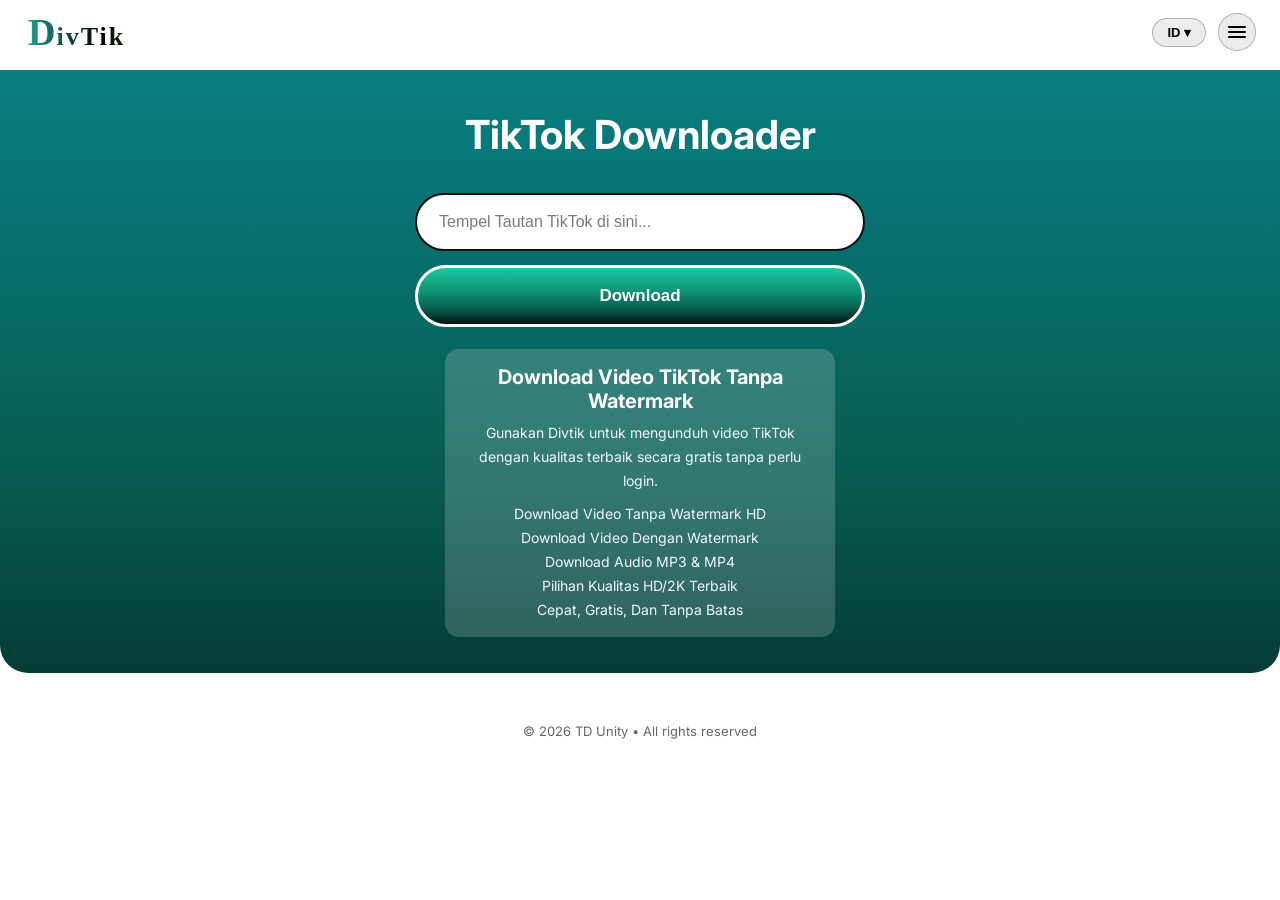
<file: index.html>
<!DOCTYPE html><html lang="id-ID"><head><meta charset="UTF-8" />
<meta name="viewport" content="width=device-width, initial-scale=1.0, maximum-scale=1.0, user-scalable=no" />
<title>TikTok Downloader - Divdown</title><meta name="description" content="Download video TikTok tanpa watermark gratis dalam kualitas HD, Full HD, 2K, dan 4K. Divdown mendukung unduhan video, MP3, dan MP4 tanpa login, cepat, aman, dan tanpa batas."><link rel="canonical" href="https://tt.divdown.net/"><link href="https://fonts.googleapis.com/css2?family=Inter:wght@400;600&display=swap" rel="stylesheet" /><link rel="stylesheet" href="https://cdnjs.cloudflare.com/ajax/libs/font-awesome/6.5.0/css/all.min.css" crossorigin="anonymous" referrerpolicy="no-referrer" /><link rel="stylesheet" href="style.css?v=1.0.0"></head><body>

<header class="top-navbar">
<div class="navbar-brand"><span>DivTik</span></div><div class="nav-right"><button class="lang-btn">ID ▾</button><button class="menu-btn"><span></span><span></span><span></span></button></div></header>

  <div class="main-area"><h1>TikTok Downloader</h1><div class="search-container"><input type="text" id="urlInput" placeholder="Tempel Tautan TikTok di sini..." required /><button type="button" id="downloadBtn">Download</button></div><div class="result" id="result"></div><div class="feature-box"><h2>Download Video TikTok Tanpa Watermark</h2><p>Gunakan Divtik untuk mengunduh video TikTok dengan kualitas terbaik secara gratis tanpa perlu login.</p><ul><li>Download Video Tanpa Watermark HD</li><li>Download Video Dengan Watermark</li><li>Download Audio MP3 &amp; MP4</li><li>Pilihan Kualitas HD/2K Terbaik</li><li>Cepat, Gratis, Dan Tanpa Batas</li></ul></div></div><footer>&copy; 2026 TD Unity &bull; All rights reserved</footer><div id="homePopup" class="home-popup"><div class="popup-box"><h3>Jelajahi Rumah Utama Divtik?</h3><button onclick="closeHomePopup()">No</button><button onclick="goHome()">Yes</button></div></div><script src="app.js"></script></body></html>
</file>
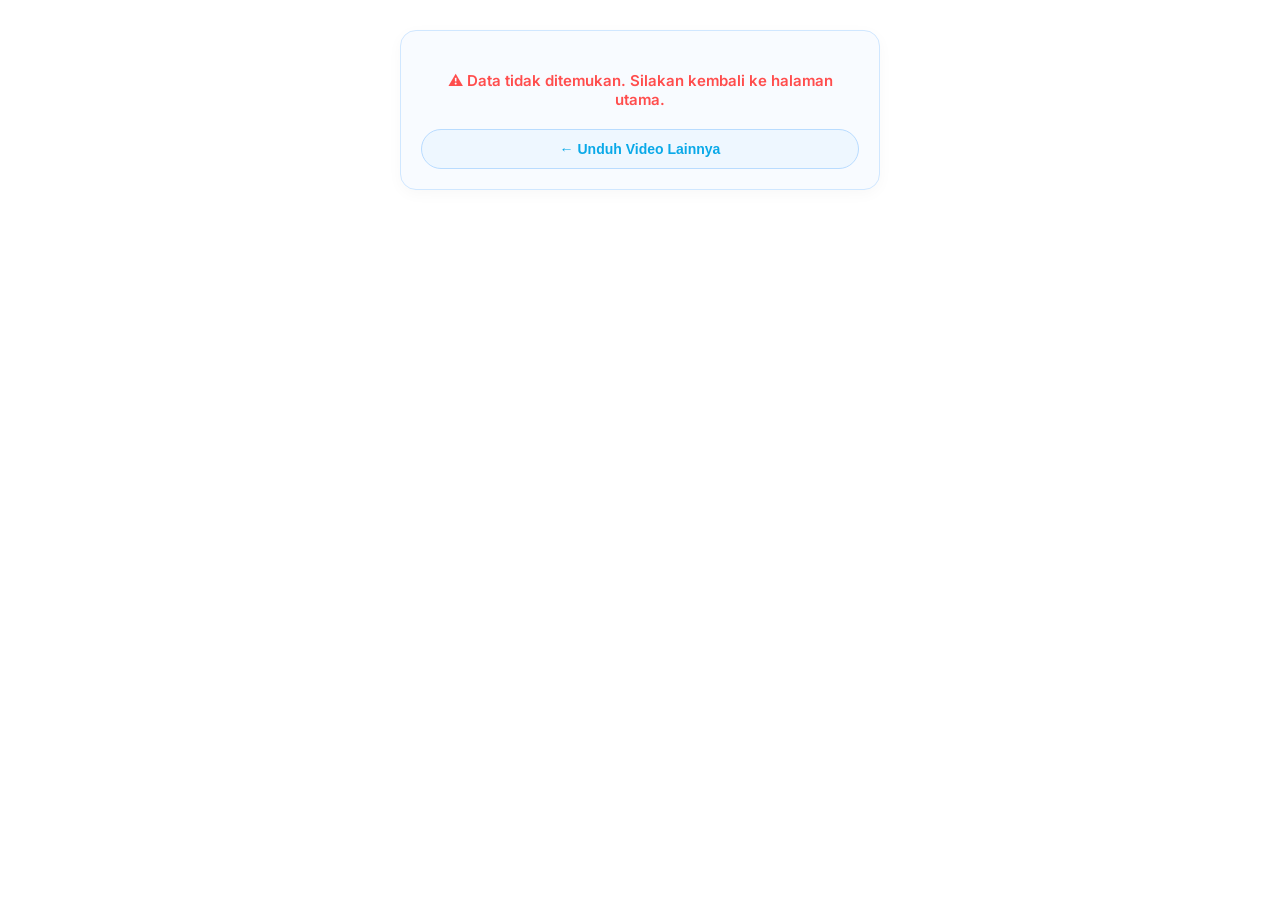
<file: home2/index.html>
<!DOCTYPE html><html lang="id-ID"><head><meta charset="UTF-8" /><meta name="viewport" content="width=device-width, initial-scale=1.0" /><title>Hasil Unduhan TikTok - DivTik</title><link rel="canonical" href="https://tt.divdown.net/home2/"><link href="https://fonts.googleapis.com/css2?family=Inter:wght@400;600&display=swap" rel="stylesheet" /><link rel="stylesheet" href="style2.css?v=1.0.3"></head><body><div class="result-area"><div class="result active" id="result"><div style="text-align:center;margin-bottom:12px;"><div id="thumbPlaceholder" class="skeleton-pulse" style="width:160px;height:210px;border-radius:10px;margin:0 auto;"></div><img id="thumbImg" src="" alt="Thumbnail" style="max-width:160px;border-radius:10px;box-shadow:0 4px 10px rgba(0,0,0,0.1);display:none;"></div><div id="authorBox" style="display:flex;align-items:center;gap:10px;margin-bottom:15px;padding:8px 10px;background:#f0f7ff;border-radius:10px;"><div id="avatarPlaceholder" class="skeleton-pulse" style="width:36px;height:36px;border-radius:50%;"></div><img id="authorAvatar" src="" alt="Avatar" style="width:36px;height:36px;border-radius:50%;object-fit:cover;display:none;"><div style="overflow:hidden;"><p id="authorName" style="font-size:13px;font-weight:600;color:#222;margin:0;white-space:nowrap;overflow:hidden;text-overflow:ellipsis;">Memuat...</p><p id="authorId" style="font-size:11px;color:#666;margin:0;white-space:nowrap;overflow:hidden;text-overflow:ellipsis;">-</p></div></div><div id="downloadButtons" class="btn-grid"></div></div><button class="back-btn" onclick="goBack()">&#8592; Unduh Video Lainnya</button></div><script src="app2.js"></script></body></html>
</file>
<file: style.css>
:root{--text:#222;--btn: #000;--btn-bg:rgba(0,0,0,.08);--btn-border:rgba(0,0,0,.25)}
.top-navbar{width:100%;height:64px;display:flex;align-items:center;justify-content:space-between;padding:0 20px;margin:0 0 6px;background:transparent;position:relative;z-index:100}

.navbar-brand{display:flex;align-items:center;font-weight:900;font-size:26px;color:#000;padding-left:8px;line-height:1}
.navbar-brand span{font-family:'Playfair Display',serif;font-style:normal;font-weight:700;letter-spacing:2px;position:relative;display:inline-block;background:linear-gradient(90deg,#229c93,#000000,#0e970c,#4df329,#000);background-size:300% 100%;background-position:0 0;-webkit-background-clip:text;background-clip:text;color:transparent;animation:shimmerMove 6s ease 1 forwards}
.navbar-brand span::first-letter{font-size:38px;font-style:normal;font-weight:900;letter-spacing:1px}
@keyframes shimmerMove{0%{background-position:0 0}100%{background-position:300% 0}}

.nav-right{display:flex;align-items:center;gap:12px;padding-right:4px}
.lang-btn{background:var(--btn-bg);border:1px solid var(--btn-border);color:#000;padding:6px 14px;border-radius:999px;font-size:13px;font-weight:600;cursor:pointer}
.menu-btn{background:var(--btn-bg);border:1px solid var(--btn-border);width:38px;height:38px;border-radius:50%;display:flex;flex-direction:column;align-items:center;justify-content:center;gap:3px;cursor:pointer}
.menu-btn span{display:block;width:18px;height:2px;background:#000;border-radius:2px}

*{margin:0;padding:0;box-sizing:border-box}

body{font-family:'Inter',sans-serif;background:#fff;color:var(--text);min-height:100vh;display:flex;flex-direction:column;padding:0 0 40px;overflow-x:hidden}

h1{font-size:2.5rem;font-weight:700;text-align:center;color:#fff;line-height:1.15;margin-bottom:22px;margin-top:-14px}

input::placeholder{color:#7a7a7a}

/* Rumah 1 */
.main-area{align-self:stretch;width:100%;max-width:none;background:linear-gradient(180deg,#087f83 0%,#086b68 38%,#075b50 68%,#043c35 100%);border-radius:0 0 28px 28px;padding:56px 20px 36px;margin:0 0 24px;overflow:visible;position:relative;box-sizing:border-box}

/* Search */
.search-container{max-width:450px;width:100%;margin:35px auto 0;display:flex;flex-direction:column;gap:14px}

input[type=text]{width:100%;padding:18px 22px;border:2px solid #111;border-radius:999px;background:#fff;color:#222;font-size:16px;outline:none;box-shadow:none}

button#downloadBtn{width:100%;padding:18px;border:none;border-radius:999px;background:linear-gradient(180deg,#1CC9A2 0%,#0F8F72 45%,#075F4E 72%,#031615 100%);color:#fff;font-size:17px;font-weight:700;cursor:pointer;border:3px solid #FFFFFF;box-shadow:none;outline:none;-webkit-tap-highlight-color:transparent;transition:.2s}

button#downloadBtn:hover{opacity:.95;transform:translateY(-1px)}
button#downloadBtn:active{transform:translateY(0);box-shadow:none}


/* Result */
.result{display:none;max-width:450px;margin:18px auto 0}
.result.active{display:block}
.download-btn{display:inline-block;margin-top:10px;padding:12px 22px;border-radius:999px;background:#fff;color:#222;text-decoration:none;font-weight:600}

/* Feature */
.feature-box{max-width:390px;margin:22px auto 0;padding:16px;background:rgba(255,255,255,.18);border-radius:14px;text-align:center}
.feature-box h2{font-size:20px;color:#fff;margin-bottom:8px}
.feature-box p,.feature-box li{font-size:14px;line-height:1.7;color:#eef8ff}
.feature-box ul{list-style:none;margin-top:10px}

/* Home */
.home-btn{position:fixed;top:12px;right:12px;padding:8px 14px;border:none;border-radius:999px;background:#fff;font-size:14px;font-weight:600;cursor:pointer;z-index:9999}

.home-popup{display:none;position:fixed;inset:0;background:rgba(0,0,0,.45);align-items:center;justify-content:center;z-index:10000}
.popup-box{background:#fff;border-radius:16px;padding:26px;max-width:320px;text-align:center}
.popup-box h3{margin-bottom:18px}
.popup-box button{padding:10px 20px;margin:5px;border:none;border-radius:10px;background:#89cfff;font-weight:600}

/* Footer */
footer{margin-top:26px;text-align:center;font-size:13px;color:#666}

/* Spinner */
.spinner{display:inline-block;width:16px;height:16px;border:3px solid rgba(255,255,255,.4);border-top-color:#fff;border-radius:50%;animation:spin .7s linear infinite}
@keyframes spin{to{transform:rotate(360deg)}}

/* Mobile */
@media(max-width:480px){h1{font-size:1.9rem}.main-area{padding:48px 18px 30px}input[type=text],button#downloadBtn{padding:17px;font-size:16px}}
</file>
<file: home2/style2.css>
*{box-sizing:border-box;margin:0;padding:0;}body{font-family:'Inter',sans-serif;background:#fff;color:#222;min-height:100vh;display:flex;flex-direction:column;align-items:center;justify-content:flex-start;padding:30px 20px;}.result-area{max-width:480px;width:100%;background:#f8fbff;border:1px solid #d0e7ff;border-radius:16px;padding:20px;box-shadow:0 4px 15px rgba(0,0,0,0.03);}.result{display:none;}.result.active{display:block;}@keyframes pulseLoading{0%{opacity:0.6;}50%{opacity:0.2;}100%{opacity:0.6;}}.skeleton-pulse{background-color:#e2e8f0;animation:pulseLoading 1.2s ease-in-out infinite;}.btn-grid{display:flex;flex-direction:column;gap:8px;margin-top:10px;}.download-btn{display:block;text-align:center;background:#0aa9e8;color:#fff;padding:11px 15px;border-radius:50px;text-decoration:none;font-weight:600;font-size:13px;transition:.2s;}.download-btn:hover{opacity:.9;}.back-btn{display:block;width:100%;margin-top:15px;padding:11px;background:#eef7ff;color:#0aa9e8;border:1px solid #b9dcff;border-radius:50px;font-size:14px;font-weight:600;cursor:pointer;text-align:center;transition:.2s;}.back-btn:hover{background:#d8edff;}.loading,.error{text-align:center;margin:20px 0;font-weight:600;font-size:15px;}.error{color:#ff4d4d;}
</file>
